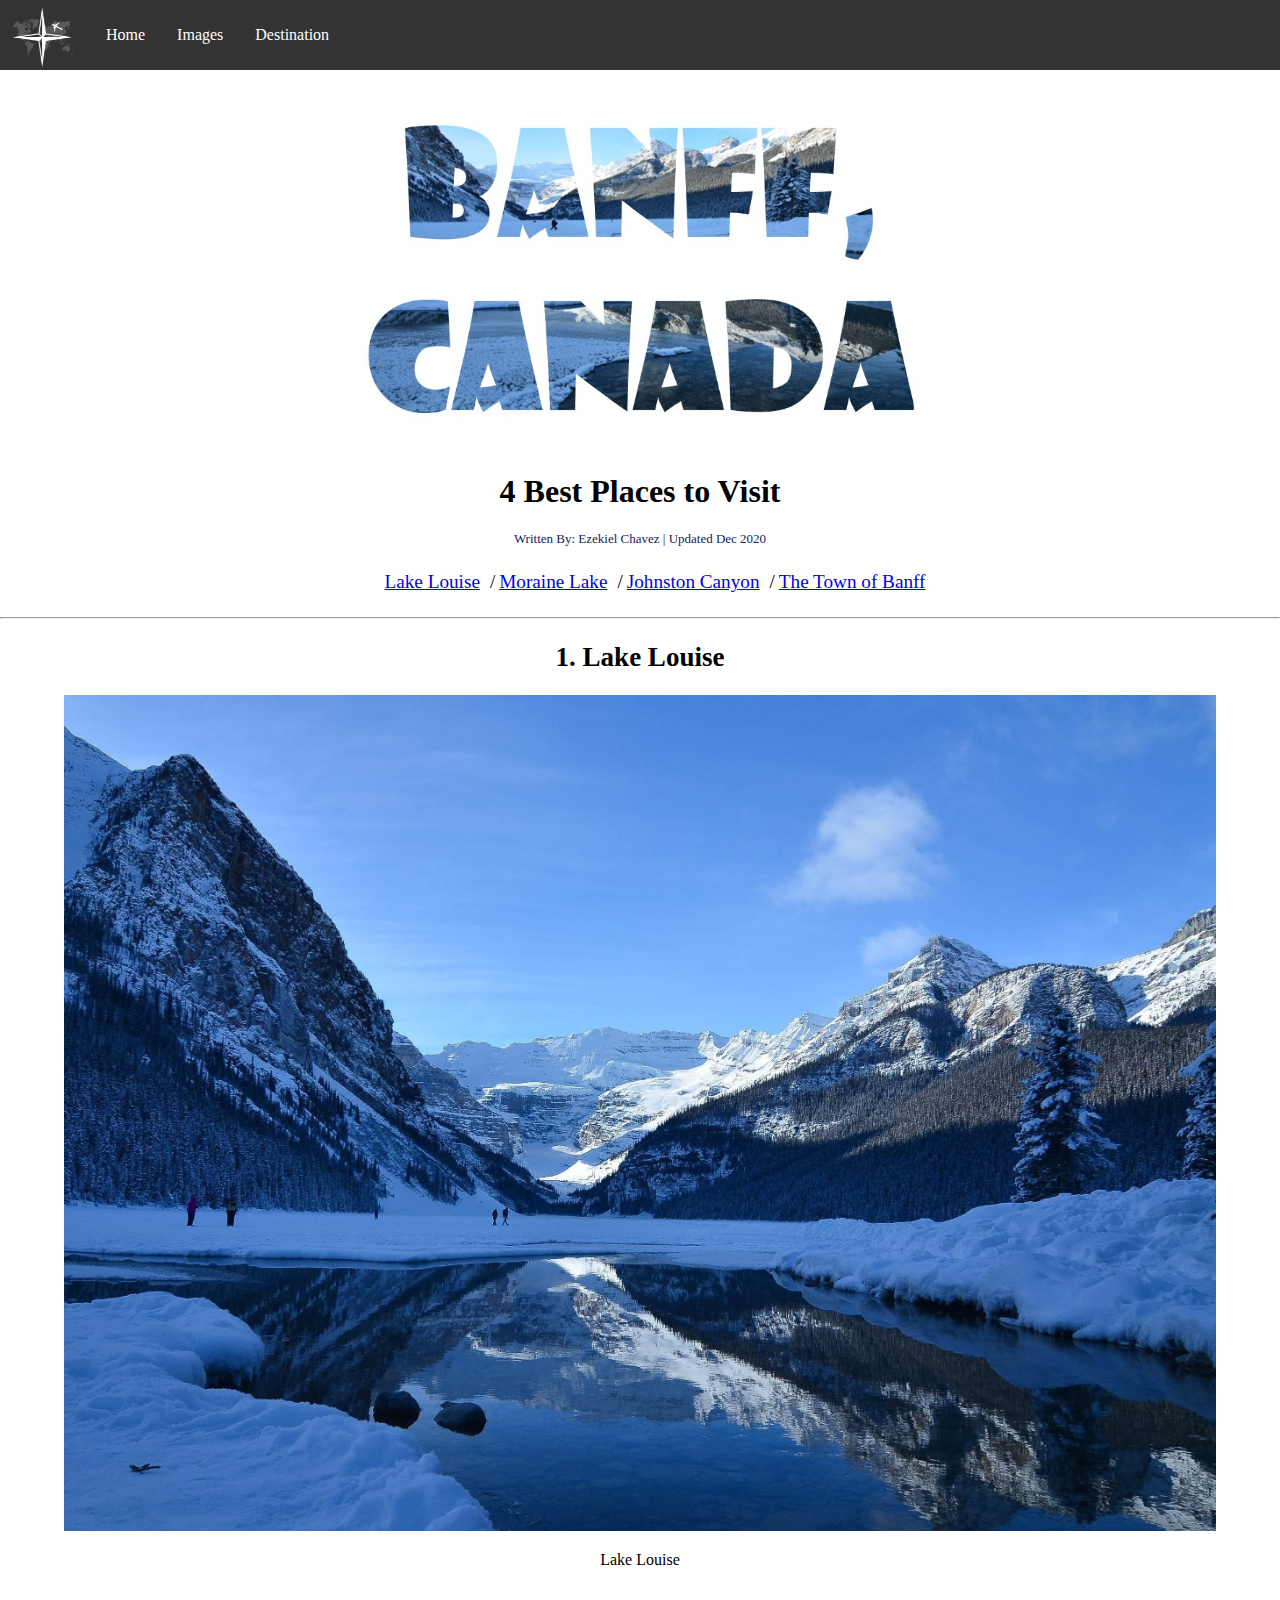
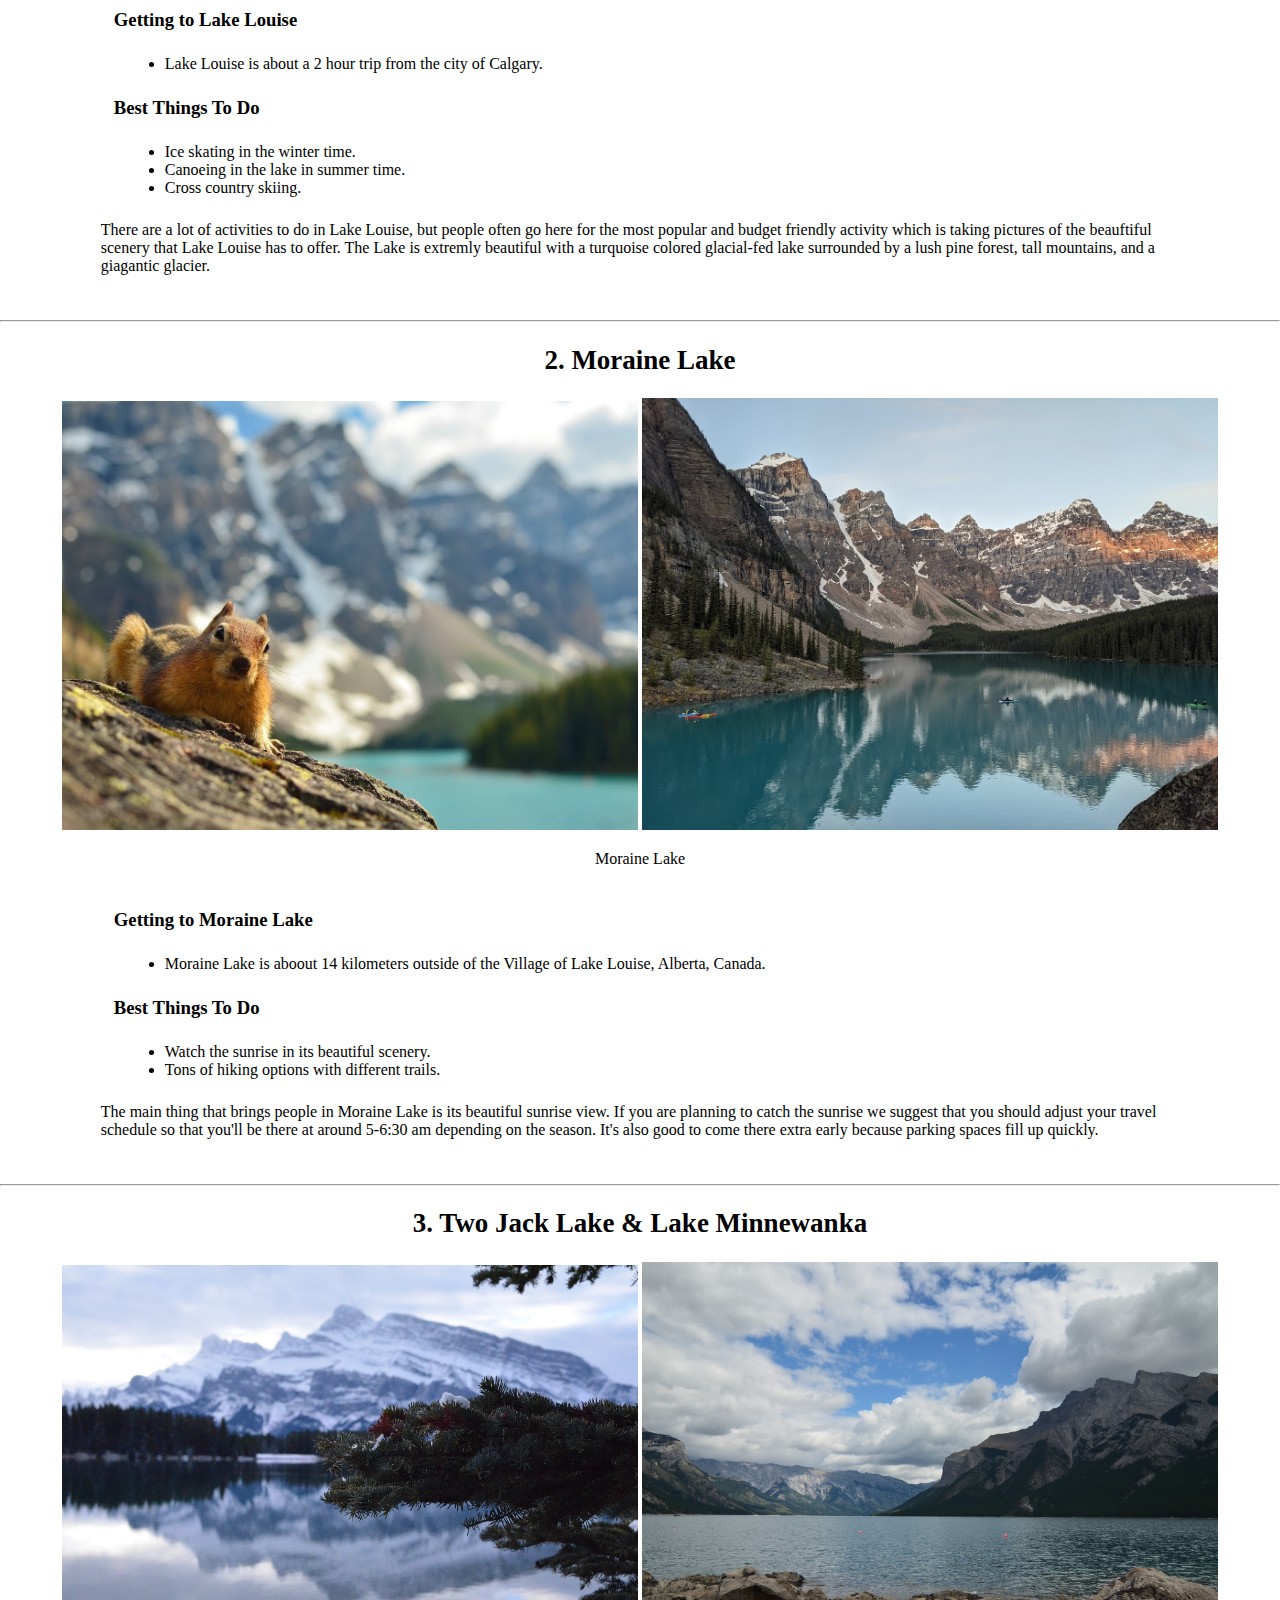
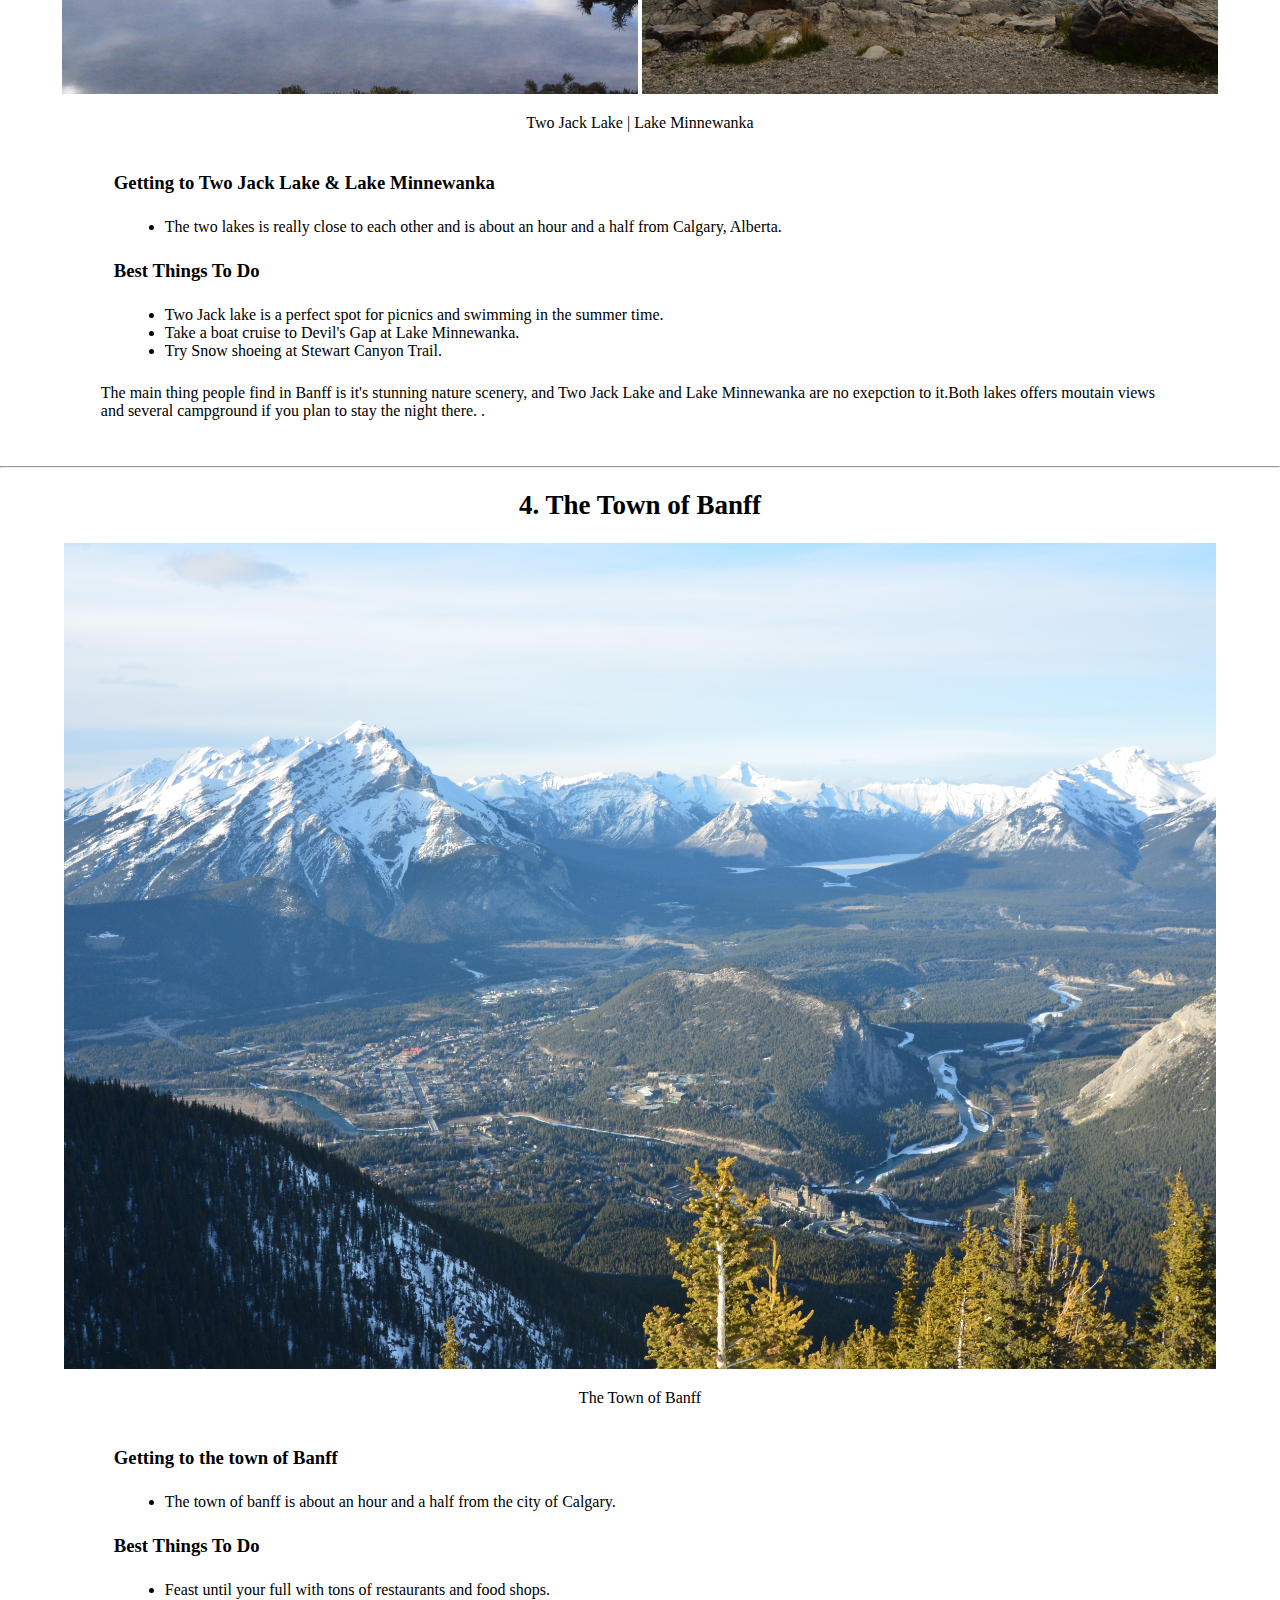
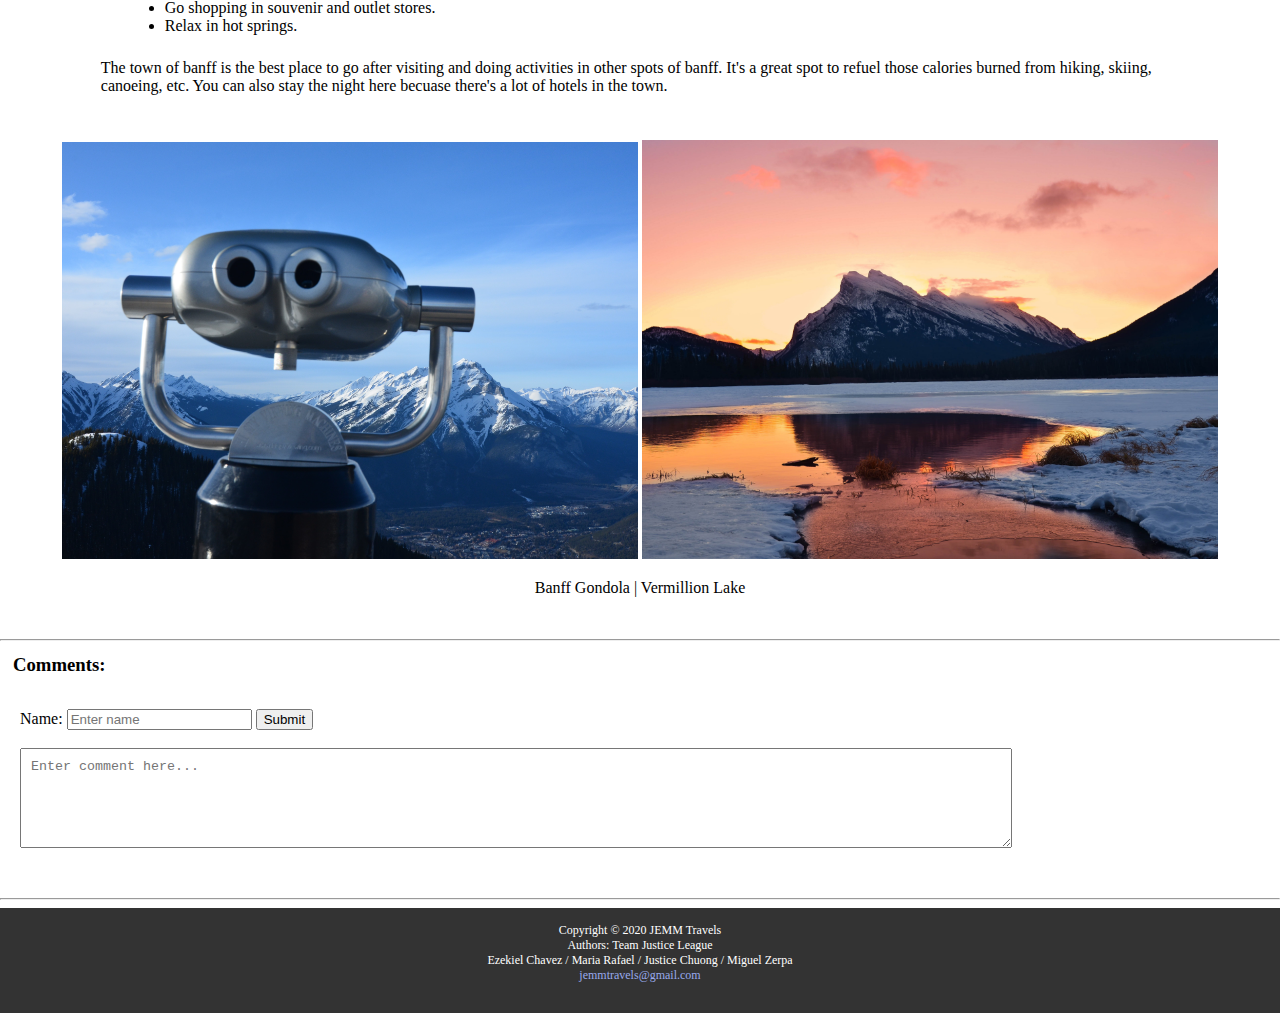
<file: banff.html>
<!DOCTYPE html>
<html lang="en">

<head>
    <title> JEMM Travels | Banff </title>
    <link rel="stylesheet" type="text/css" href="temp.css" />
    <meta name="viewport" content="width=device-width, initial-scale=1">
    <meta charset="utf-8">
</head>


<body>
    <div class="logo">
        <a href="index.html" target="_self">
            <img class="logo" src="images/logo1.png" alt="jemmtravels logo" width="65" height="65">
        </a>
    </div>

    <div class="navbar">
        <div class="nav_margin">
			<a href="index.html">Home</a>
			<a href="images.html">Images</a>
        </div>
		<div class="dropdown">
            <button class="dropbtn">Destination
				<i class="fa fa-caret-down"></i>
			</button>
            <div class="dropdown-content">
                <a href="palawan.html">Palawan, Philippines</a>
                <a href="tokyo.html">Tokyo, Japan</a>
                <a class="active" href="banff.html">Banff, Canada</a>
            </div>
        </div>
    </div>

    <p class="imagecenter">
        <img src="images/banff.jpg" alt="Banff, Canada" class="imgwidth2">
    </p>

    <div class="navigation">
	<h1>4 Best Places to Visit</h1>
	<p class="fontauthor">Written By: Ezekiel Chavez | Updated Dec 2020</p>
        <ul class="breadcrumb">
            <li><a href="#1">Lake Louise</a></li>
            <li><a href="#2">Moraine Lake</a></li>
            <li><a href="#3">Johnston Canyon</a></li>
            <li><a href="#4">The Town of Banff</a></li>
        </ul>
    </div>
	
	<button onclick="topFunction()" id="myBtn" title="Go to top">Top</button>
	<script>
		//Adapted from: https://www.w3schools.com/howto/tryit.asp?filename=tryhow_js_scroll_to_top

		var mybutton = document.getElementById("myBtn");

		// When the user scrolls down 600px from the top of the document, show the button
		window.onscroll = function() {scrollFunction()};

		function scrollFunction() {
		  if (document.body.scrollTop > 600 || document.documentElement.scrollTop > 600) {
			mybutton.style.display = "block";
		  } else {
			mybutton.style.display = "none";
		  }
		}

		// When the user clicks on the button, scroll to the top of the document
		function topFunction() {
		  document.body.scrollTop = 0;
		  document.documentElement.scrollTop = 0;
		}
	</script>
	
	
	<hr class="line1">
    <h2 id="1">1. Lake Louise</h2>    
	<div class="imagecenter">
		<img src="images/lakelouise.jpg" alt="Lake Louise" class="imgwidth1">
		<!-- Source:  M.Rafael. Lake Louise, Canada. 2017. JPEG file.-->
		<p class="imagecenter">Lake Louise<p>
	</div>
	
	<div class="paragraph">
	<h3> Getting to Lake Louise</h3>
	
	<ul>
		<li> Lake Louise is about a 2 hour trip from the city of Calgary. </li>
	</ul>
	
	<h3>Best Things To Do</h3>
		<ul>
			<li>Ice skating in the winter time.</li>
			<li>Canoeing in the lake in summer time.</li>
			<li>Cross country skiing.</li>
		</ul>
		
		<p>
			There are a lot of activities to do in Lake Louise, but people often go here for the most popular and budget friendly activity which is taking pictures of the beauftiful
			scenery that Lake Louise has to offer. The Lake is extremly beautiful with a turquoise colored glacial-fed lake surrounded by a lush pine forest, tall mountains, and a giagantic glacier.<br><br>
		</p>
	</div>
	
	<hr class="line1">
    <h2 id="2">2. Moraine Lake</h2>
	<div class="imagecenter">
		<img src="images/moraine.jpg" alt="Moraine Lake" class="imgwidth2">
			<!-- Source:  M.Rafael. Moraine Lake, Canada. 2017. JPEG file.-->
		<img src="images/moraine2.jpg" alt="Moraine Lake" class="imgwidth2">
			<!-- Source:  M.Rafael. Moraine Lake. 2020. JPEG file.-->
			<p class = "imagecenter">Moraine Lake</p>
	</div>
	
	<div class="paragraph">	
		<h3> Getting to Moraine Lake</h3>
	
	<ul>
			<li> Moraine Lake is aboout 14 kilometers outside of the Village of Lake Louise, Alberta, Canada. </li>
		</ul>
	
	<h3>Best Things To Do</h3>
		<ul>
			<li>Watch the sunrise in its beautiful scenery.</li>
			<li>Tons of hiking options with different trails.</li>
		</ul>
		
		<p>
			The main thing that brings people in Moraine Lake is its beautiful sunrise view. If you are planning to catch the sunrise we suggest that you should adjust your travel schedule so that you'll be there 
			at around 5-6:30 am depending on the season. It's also good to come there extra early because parking spaces fill up quickly.<br><br>
		</p>	
	</div>
	
	<hr class="line1">
    <h2 id="3">3. Two Jack Lake & Lake Minnewanka</h2>
	<div class="imagecenter">
		<img src="images/twojacklake.jpg" alt="Two Jack Lake" class="imgwidth2">
			<!-- Source:  M.Rafael. Moraine Lake, Canada. 2017. JPEG file.-->
		<img src="images/lakeminnewanka.jpg" alt="Lake Minnewanka" class="imgwidth2">
			<!-- Source:  M.Rafael. Moraine Lake. 2020. JPEG file.-->
			<p class = "imagecenter">Two Jack Lake |  Lake Minnewanka </p>
	</div>
	
    <div class="paragraph">
       <h3> Getting to Two Jack Lake & Lake Minnewanka</h3>
		<ul>
			<li> The two lakes is really close to each other and is  about an hour and a half from Calgary, Alberta. </li>
		</ul>
	
		<h3>Best Things To Do</h3>
		
		<ul>
			<li>Two Jack lake is a perfect spot for picnics and swimming in the summer time.</li>
			<li>Take a boat cruise to Devil's Gap at Lake Minnewanka.</li>
			<li>Try Snow shoeing at Stewart Canyon Trail.</li>
		</ul>
		
		<p>
			The main thing people find in Banff is it's stunning nature scenery, and Two Jack Lake and Lake Minnewanka are no exepction to it.Both lakes offers moutain views and several campground if you plan to stay the night there.   .<br><br>
		</p>	
    </div>
	
	<hr class="line1">
    <h2 id="4">4. The Town of Banff</h2>
	<div class="imagecenter">
		<img src="images/BanffGondola.jpg" alt="Banff Town" class="imgwidth1">
			<!-- Source:  M.Rafael.Banff. 2020. JPEG file.-->
			<p class = "imagecenter">The Town of Banff</p>
	</div>
    
	<div class="paragraph">
        
		<h3> Getting to the town of Banff</h3>
	
	<ul>
			<li> The town of banff is about an hour and a half from the city of Calgary. </li>
		</ul>
	
	<h3>Best Things To Do</h3>
		<ul>
			<li>Feast until your full with tons of restaurants and food shops.</li>
			<li>Go shopping in souvenir and outlet stores.</li>
			<li>Relax in hot springs.</li>
		</ul>
		
		<p>
			The town of banff is the best place to go after visiting and doing activities in other spots of banff. It's a great spot to refuel those calories burned from hiking, skiing, canoeing, etc.
			You can also stay the night here becuase there's a lot of hotels in the town.<br><br>
		</p>	
    </div>
	
	<div class="imagecenter">
		<img src="images/banffgondola1.jpg" alt="Banff Town" class="imgwidth2">
		<!-- Source:  M.Rafael.Banff. 2017. JPEG file.-->
		<img src="images/vermillionlake.jpg" alt="Vermillion Lake" class="imgwidth2">
		<!-- Source:  M.Rafael. Vermillion Lake, Banff. 2017. JPEG file.-->
		<p class = "imagecenter"> Banff Gondola | Vermillion Lake</p>
	</div>
	
	<br><hr class="line1">
	<h3>Comments: </h3>
	<form method="post" action="https://webdevbasics.net/scripts/demo.php" onsubmit="return validateForm()" name="commentform">
		<label for="userName">Name: </label>
		<input type="text" name="userName" id="userName" placeholder="Enter name">
		<input type="submit" id="submit" value="Submit"><br><br>
		<textarea class="comments" name="comments" id="comments" placeholder="Enter comment here..."></textarea>
	</form>
	
	<script>
		function validateForm() {
			if (document.forms[0].userName.value == "") {
				alert("Name field cannot be empty.");
				return false;
			}

			if (document.getElementById("comments").value == "") {
				alert ("Comment cannot be empty");
				document.getElementById("comments").focus();
				return false;
			} 
			alert ("Your comment has been submitted.");
			return true;
		}
	</script>
	
	<br><hr class="line1">
	<footer class="footer" >
			<br>
			Copyright © 2020 JEMM Travels<br>
			Authors: Team Justice League<br>Ezekiel Chavez / Maria Rafael / Justice Chuong / Miguel Zerpa<br>
			<a class="emailfooter" href = "mailto:jemmtravels@gmail.com">jemmtravels@gmail.com</a><br><br><br>
	</footer>
</body>

</html>
</file>
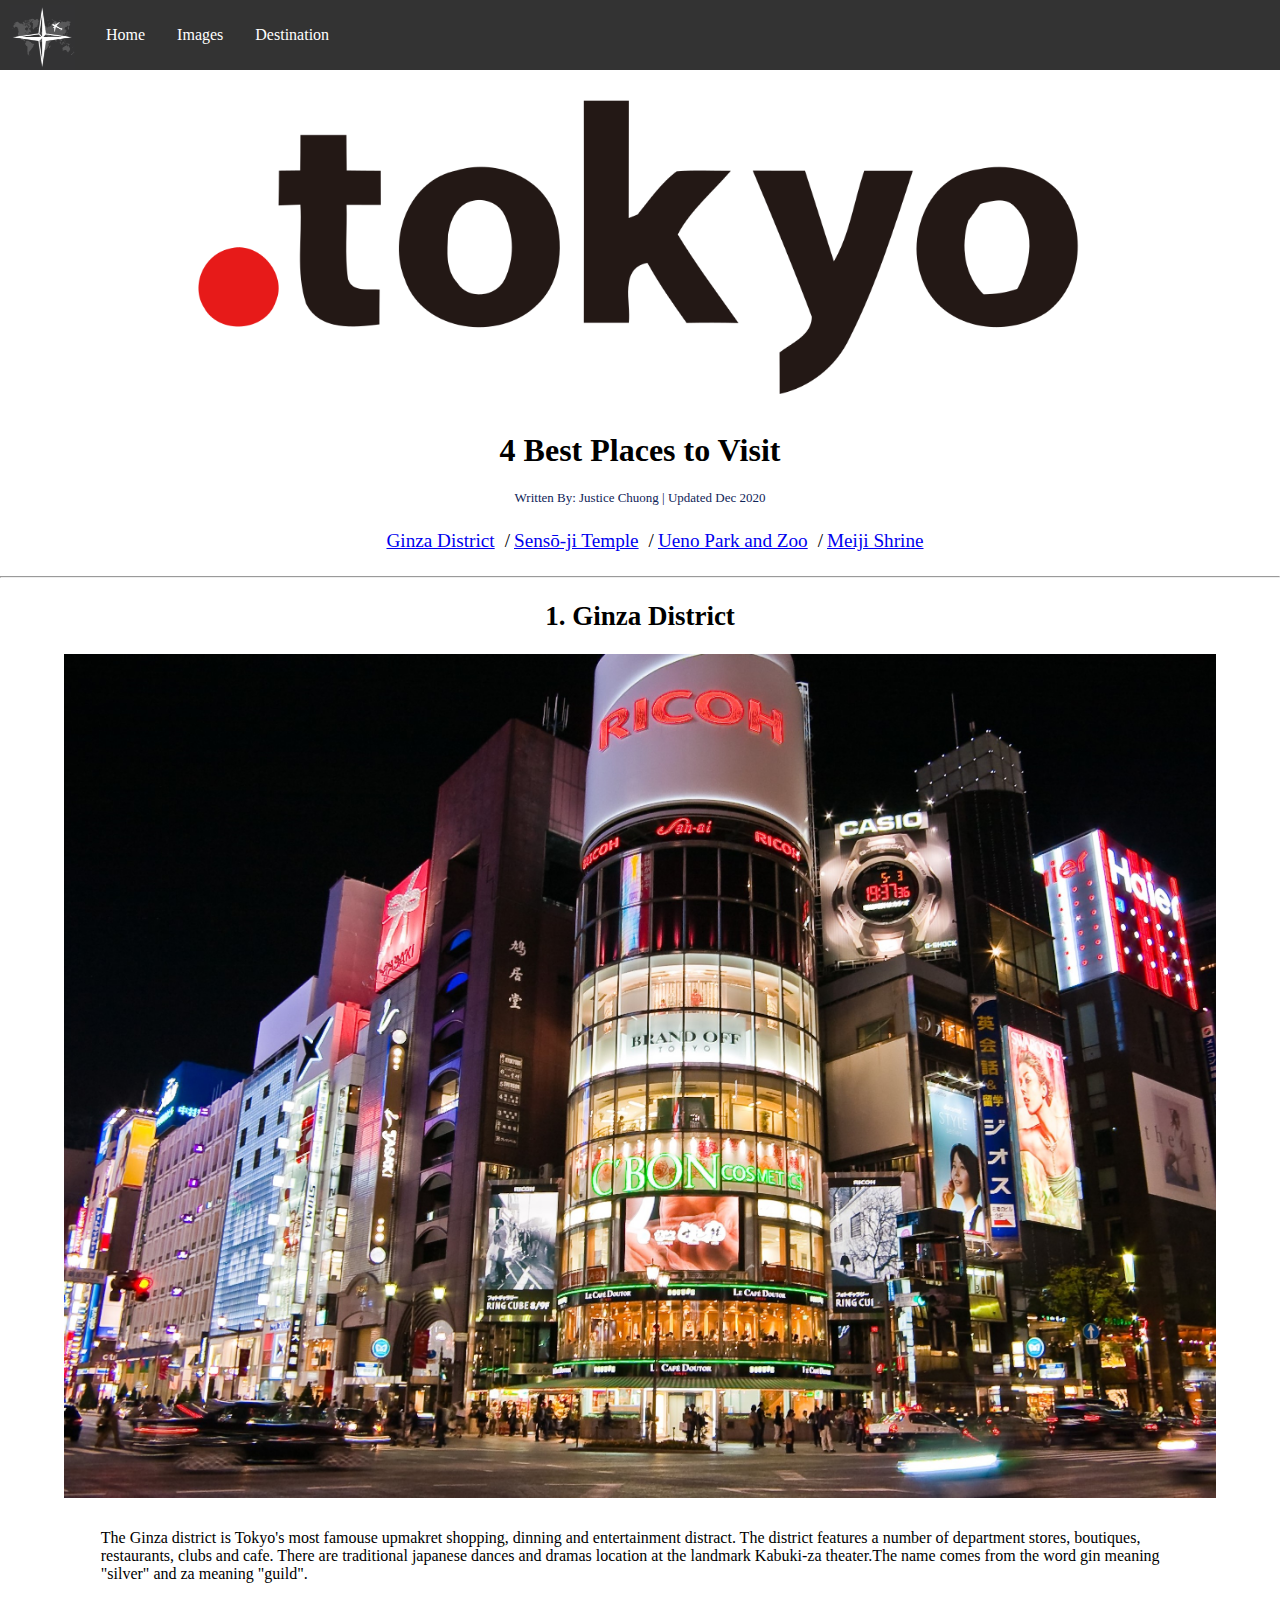
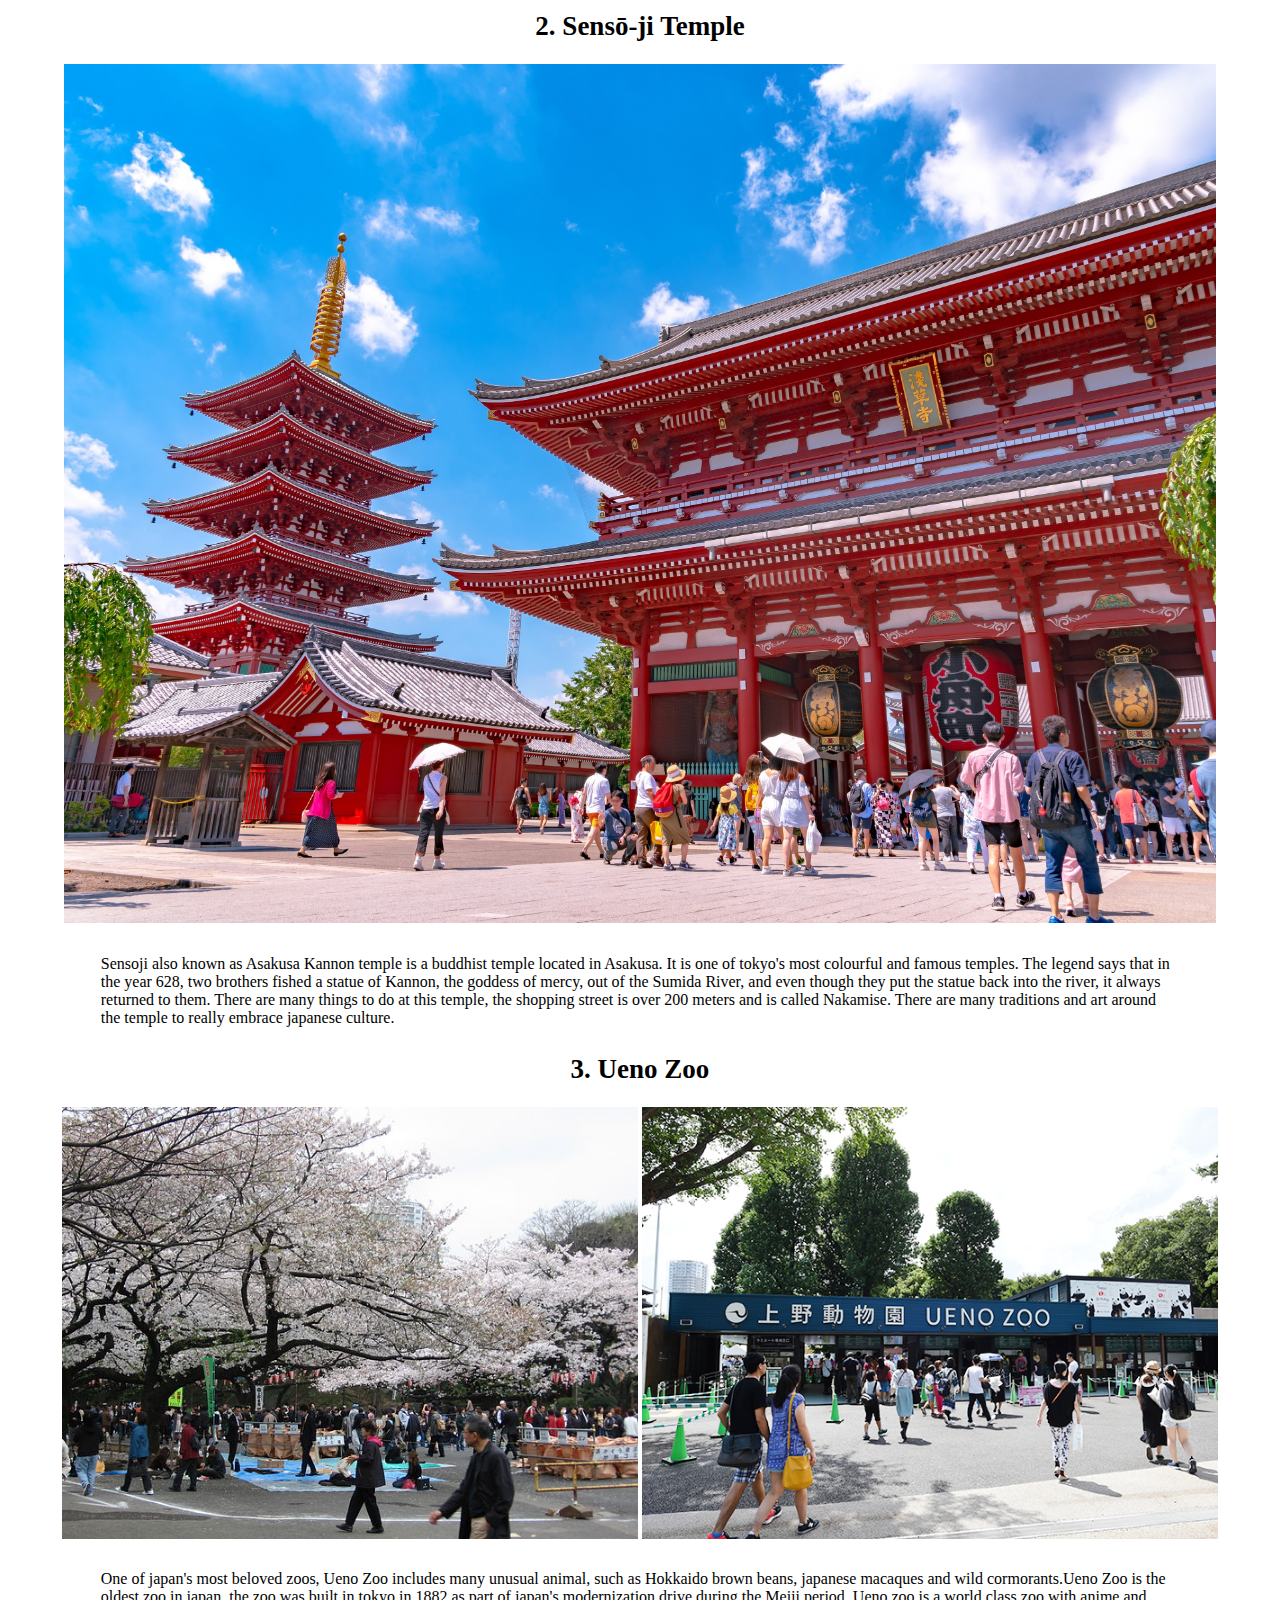
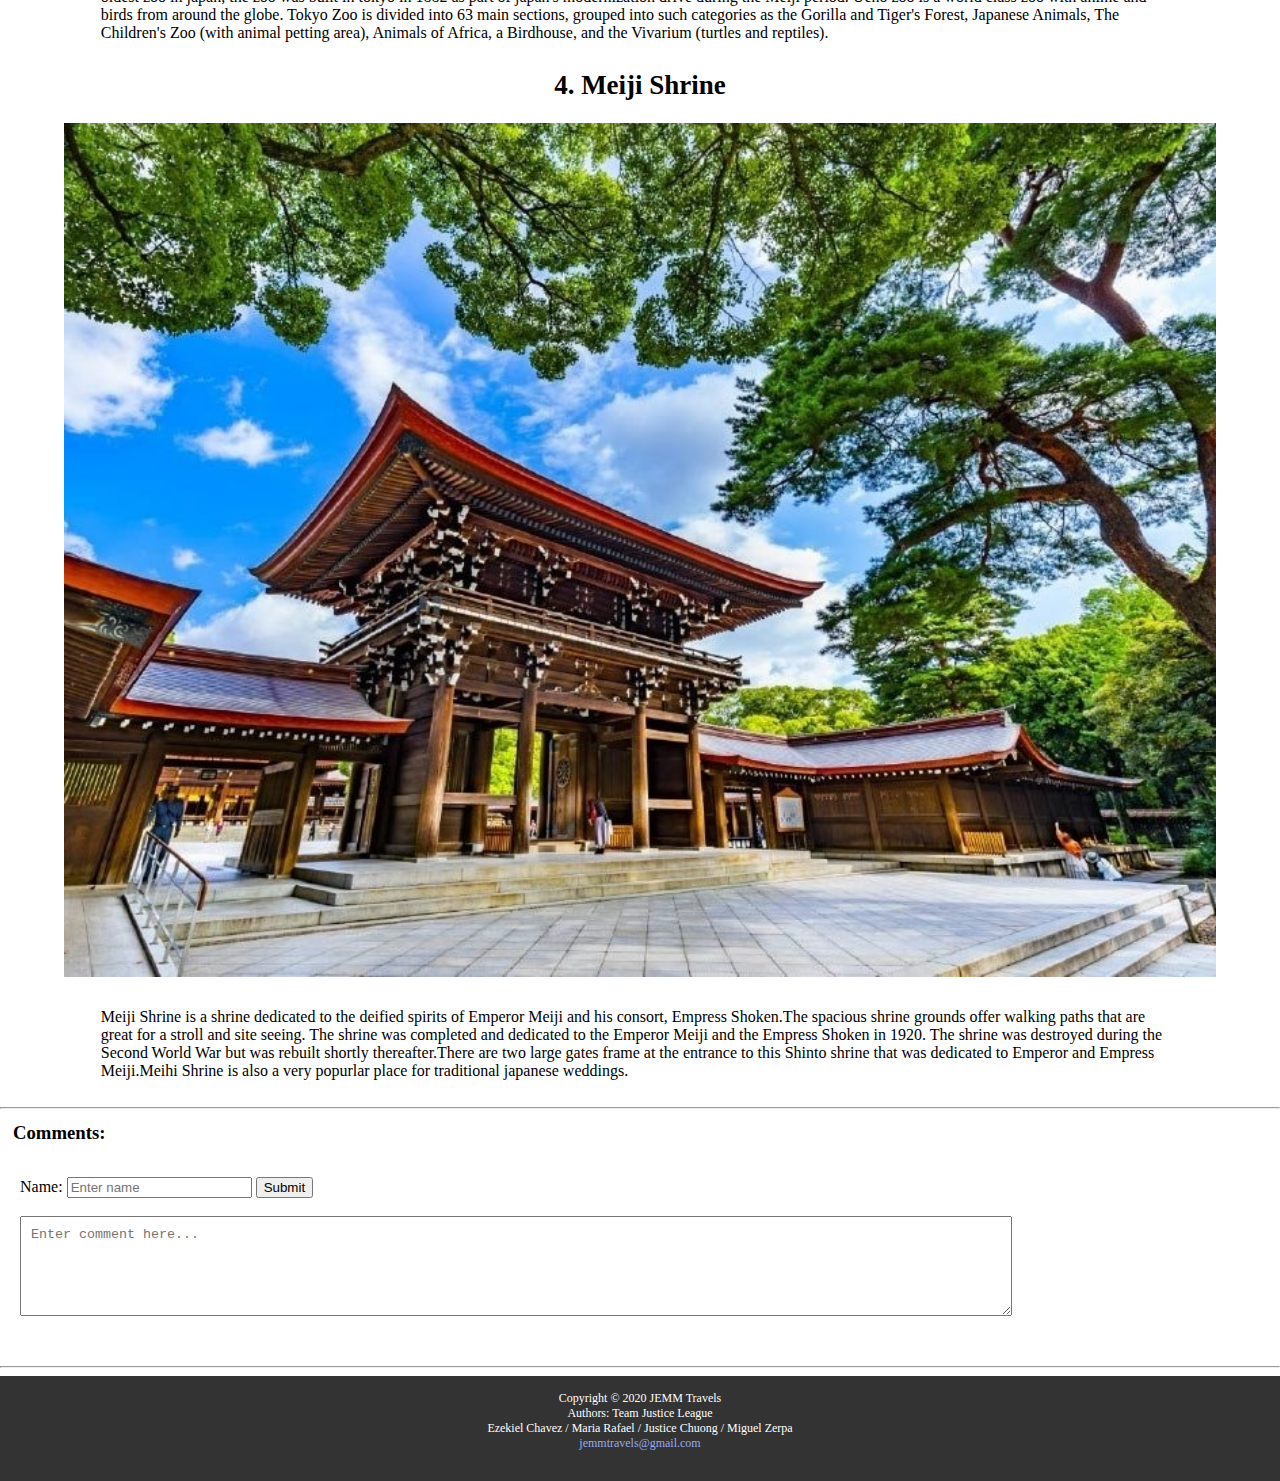
<file: tokyo.html>
<!DOCTYPE html>
<html lang="en">

<head>
    <title> JEMM Travels | Tokyo </title>
    <link rel="stylesheet" type="text/css" href="temp.css" />
    <meta name="viewport" content="width=device-width, initial-scale=1">
    <meta charset="utf-8">
</head>

<body>
    <div class="logo">
        <a href="index.html" target="_self">
            <img class="logo" src="./images/logo1.png" alt="jemmtravels logo" width="65" height="65">
        </a>
    </div>

    <div class="navbar">
        <div class="nav_margin">
            <a href="index.html">Home</a>
            <a href="images.html">Images</a>
        </div>
        <div class="dropdown">
            <button class="dropbtn">Destination
                <i class="fa fa-caret-down"></i>
            </button>
            <div class="dropdown-content">
                <a href="palawan.html">Palawan, Philippines</a>
                <a class="active" href="tokyo.html">Tokyo, Japan</a>
                <a href="banff.html">Banff, Canada</a>
            </div>
        </div>
    </div>

    <p class="imagecenter">
        <img src="./images/tokyo.png" alt="Tokyo" class="imgwidth3">
    </p>

    <div class="navigation">
        <h1>4 Best Places to Visit</h1>
		<p class="fontauthor">Written By: Justice Chuong | Updated Dec 2020</p>
        <ul class="breadcrumb">
            <li><a href="#1">Ginza District</a></li>
            <li><a href="#2">Sensō-ji Temple</a></li>
            <li><a href="#3">Ueno Park and Zoo</a></li>
            <li><a href="#4">Meiji Shrine</a></li>
        </ul>
    </div>
	
	<button onclick="topFunction()" id="myBtn" title="Go to top">Top</button>
	<script>
		//Adapted from: https://www.w3schools.com/howto/tryit.asp?filename=tryhow_js_scroll_to_top
		//Get the button
		var mybutton = document.getElementById("myBtn");

		// When the user scrolls down 600px from the top of the document, show the button
		window.onscroll = function() {scrollFunction()};

		function scrollFunction() {
		  if (document.body.scrollTop > 600 || document.documentElement.scrollTop > 600) {
			mybutton.style.display = "block";
		  } else {
			mybutton.style.display = "none";
		  }
		}

		// When the user clicks on the button, scroll to the top of the document
		function topFunction() {
		  document.body.scrollTop = 0;
		  document.documentElement.scrollTop = 0;
		}
	</script>
	
    <hr>
    <div id="1">
        <h2>1. Ginza District</h2>
        <div class="imagecenter">
            <img src="./images/tokyo_ginza.jpg" alt="ginza street at night" class="imgwidth1">
            <!-- Source: 2009. Ginza San-Ai Building. [image] Available at: <https://commons.wikimedia.org/wiki/File:San-ai_Building_at_night.jpg> [Accessed 30 November 2020]. -->
        </div>
		<div class="paragraph">
			<p>
                The Ginza district is Tokyo's most famouse upmakret shopping, dinning and entertainment distract. The district features a number of department stores, boutiques, restaurants, clubs and cafe. There are traditional japanese dances and dramas location at the landmark Kabuki-za theater.The name comes from the word gin meaning "silver" and za meaning "guild". 
            </p>
        </div>
    </div>
    
	<div id="2">
        <h2>2. Sensō-ji Temple</h2>
        <div class="imagecenter">
            <img src="./images/sensoji_temple.jpg" alt="Sensō-ji Temple" class="imgwidth1">
            <!-- Source: Sensoji: The Ins and Outs of Tokyo’s Oldest Temple. 2019 [Online]. Available: https://tokyocheapo.com/entertainment/sensoji-temple-guide/. [Accessed: 30- Nov- 2020] -->
		</div>
		<div class="paragraph">
            <p>
                Sensoji also known as Asakusa Kannon temple is a buddhist temple located in Asakusa. It is one of tokyo's most colourful and famous temples. The legend says that in the year 628, two brothers fished a statue of Kannon, the goddess of mercy, out of the Sumida River, and even though they put the statue back into the river, it always returned to them. There are many things to do at this temple, the shopping street is over 200 meters and is called Nakamise. There are many traditions and art around the temple to really embrace japanese culture. 
            </p>
        </div>
    </div>
	
    <div id="3">
        <h2>3. Ueno Zoo</h2>
        <div class="imagecenter">
            <img src="./images/Ueno_Park.jpg" alt="Ueno park" class="imgwidth2">
            <!-- Source: Tokyo Zoological Park Society, 2019. UENO ZOOLOGICAL GARDENS. [image] Available at: <https://chikatoku.enjoytokyo.jp/en/spot/ueno_doubutuen.html> [Accessed 30 November 2020]. -->
            <img src="./images/Ueno_zoo.jpg" alt="Ueno zoo" class="imgwidth2">
            <!-- Source: 2008. Pic-Nic At Ueno Park For The Cherry Blossom Season. [image] Available at: <https://commons.wikimedia.org/wiki/File:Ueno-Park.JPG> [Accessed 30 November 2020]. -->
        </div>
		<div class="paragraph">		
			<p>
                One of japan's most beloved zoos, Ueno Zoo includes many unusual animal, such as Hokkaido brown beans, japanese macaques and wild cormorants.Ueno Zoo is the oldest zoo in japan, the zoo was built in tokyo in 1882 as part of japan's modernization drive during the Meiji period. Ueno zoo is a world class zoo with anime and birds from around the globe. Tokyo Zoo is divided into 63 main sections, grouped into such categories as the Gorilla and Tiger's Forest, Japanese Animals, The Children's Zoo (with animal petting area), Animals of Africa, a Birdhouse, and the Vivarium (turtles and reptiles). 
            </p>
        </div>
    </div>
    <div id="4">
        <h2>4. Meiji Shrine</h2>
        <div class="imagecenter">
            <img src="./images/Meiji_shrine.jpg" alt="Meiji Shrine" class="imgwidth1">
            <!-- Source: beeboys / Adobe Stock, The Meiji Shrine, Tokyo. 2019 [Online]. Available: https://www.ancient-origins.net/ancient-places-asia/meiji-shrine-0012969. [Accessed: 30- Nov- 2020] -->
        </div>
		<div class="paragraph">
			<p>
             Meiji Shrine is a shrine dedicated to the deified spirits of Emperor Meiji and his consort, Empress Shoken.The spacious shrine grounds offer walking paths that are great for a stroll and site seeing. The shrine was completed and dedicated to the Emperor Meiji and the Empress Shoken in 1920. The shrine was destroyed during the Second World War but was rebuilt shortly thereafter.There are two large gates frame at the entrance to this Shinto shrine that was dedicated to Emperor and Empress Meiji.Meihi Shrine is also a very popurlar place for traditional japanese weddings.
            </p>
        </div>
    </div>
	
	<br><hr class="line1">
	<h3>Comments: </h3>
	<form method="post" action="https://webdevbasics.net/scripts/demo.php" onsubmit="return validateForm()" name="commentform">
		<label for="userName">Name: </label>
		<input type="text" name="userName" id="userName" placeholder="Enter name">
		<input type="submit" id="submit" value="Submit"><br><br>
		<textarea class="comments" name="comments" id="comments" placeholder="Enter comment here..."></textarea>
	</form>
	
	<script>
		function validateForm() {
			if (document.forms[0].userName.value == "") {
				alert("Name field cannot be empty.");
				return false;
			}

			if (document.getElementById("comments").value == "") {
				alert ("Comment cannot be empty");
				document.getElementById("comments").focus();
				return false;
			} 
			alert ("Your comment has been submitted.");
			return true;
		}
	</script>
	
	<br><hr class="line1">
	<footer class="footer" >
			<br>
			Copyright © 2020 JEMM Travels<br>
			Authors: Team Justice League<br>Ezekiel Chavez / Maria Rafael / Justice Chuong / Miguel Zerpa<br>
			<a class="emailfooter" href = "mailto:jemmtravels@gmail.com">jemmtravels@gmail.com</a><br><br><br>
	</footer>

</body>

</html>
</file>
<file: temp.css>
body {
    margin: 0;
    font-family: "Comic Sans MS",serif,sans-serif;
}

.navigation {
    text-align: center;
}

.breadcrumb {
    list-style-type: none;
}

.breadcrumb>li {
    display: inline-block;
    margin-right: 10px;
	font-size:1.2em;
}

.breadcrumb>li:not(:last-child):after {
    display: inline;
    content: '/';
    position: relative;
    left: 10px;
}

.logo img {
    position:absolute;
	margin-left:10px;
	margin-top: 5px;
	background-color: #333;

}

.navbar {
    overflow: hidden;
    background-color: #333;
}

.navbar a {
	float: left;
    font-size: 16px;
    color: white;
    text-align: center;
    padding: 26px 16px;
    text-decoration: none;
}

.nav_margin {
	margin:0 0 0 90px;
}

.navbar a.active {
    background-color: #175783;
    color: white;
}

.dropdown {
    float: left;
    overflow: hidden;
}

.dropdown .dropbtn {
    font-size: 16px;
    border: none;
    outline: none;
    color: white;
    padding: 26px 16px;
    background-color: inherit;
    font-family: inherit;
    margin: 0;
}

.navbar a:hover,
.dropdown:hover .dropbtn {
    background-color: #175783;
}

.dropdown-content {
    display: none;
    position: absolute;
    background-color: #f9f9f9;
    min-width: 160px;
    box-shadow: 0px 8px 16px 0px rgba(0, 0, 0, 0.2);
    z-index: 1;
}

.dropdown-content a {
    float: none;
    color: black;
    padding: 12px 16px;
    display: block;
    text-align: left;
}

.dropdown-content a:hover {
    background-color:#175783;
}

.dropdown:hover .dropdown-content {
    display: block;
}

#myBtn {
	display: none;
	position: fixed;
	bottom: 18px;
	right: 30px;
	z-index: 99;
	font-size: 14px;
	border: none;
	outline: none;
	background-color: #175783;
	color: white;
	cursor: pointer;
	padding: 10px;
	border-radius: 2px;
}

#myBtn:hover {
	background-color: #555;
}

.center {
    display: block;
    margin-left: auto;
    margin-right: auto;
    width: 100%;
}

.imagecenter {
    text-align: center;
}

.imgwidth1{
	width: 90%;
	max-width: 100%;
}

.imgwidth2 {
	width: 45%;
	max-width: 100%;
}

.imgwidth3 {
	width: 70%;
	max-width: 100%;
}

.imgwidth20 {
	width: 20%;
	max-width: 100%;
}

.imgwidth15 {
	width: 15%;
	max-width: 100%;
}

.travelslide {
	width: 90%;
	max-width: 100%;
	text-align: center;
	margin-left: auto;
    margin-right: auto;
}


h2 {
	text-align: center;
	font-size: 27px;
}

h3 {
	margin: 13px;
}

.font0 {
	font-family: fantasy;
	font-variant: small-caps;
	font-size:xx-large;
	text-align: center;
	color: #0F2458;
}

.font01 {
	font-family: fantasy;
	font-variant: small-caps;
	font-size:x-large;
	text-align: center;
	color: #0F2458;
}
.font1 {
	font-family: fantasy;
	font-variant: small-caps;
	font-size:xx-large;
	color: #0F2458;
}

.emailfooter {
	color: #99AAEC;
	text-decoration:none;
}

.font2 {
	font-family: fantasy;
	font-variant: small-caps;
	font-size: 25px;
}

.fontauthor {
	font-size:x-large;
	text-align: center;
	color: #0F2458;
	font-size: small;
	
}

.linknodecor {
	text-decoration:none;
	color: #0F2458;
}

ul {
    margin: 1.5em;
}

.fotorama {
	width: 90%;
	max-width: 100%;
	margin-left:auto;
	margin-right:auto;
}

.line1 {

    height: 1px;
    background-image: linear-gradient(to right, rgba(0,0,0,0), rgba(0,0,0,0.75), rgba(0,0,0,0));
	max-width: 100%;
	}
	/* Source: https://css-tricks.com/examples/hrs/. Accessed: November 8, 2020 */


.leftblock {
	float:left;
	width:30%;
}

.rightblock {
	float: right;
	width: 70%;
}

.comments {
	width: 80%;
	height: 100px;
	padding: 10px;
}
form {
	padding-left: 20px;
	padding: 20px;
}

li {
	text-align:left;
}

p {
	text-align:left;
}

h3 {
	text-align:left;
}

.paragraph {
	padding: 0.7em;
	text-align: center;
	display: inline-block;
	float:left;
	width:86%;
	margin-left: 7%; 
	margin-right: 7%;
	min-width: 100px;
}

table {
	width: 90%;
	margin-left: auto; 
	margin-right: auto;
	border-collapse: collapse;
}

td {
	text-align: left;
	padding: 8px;
}

tr:nth-child(even) {
  background-color: #dddddd;
}

footer {
     color: white;
	 text-align: center;
	 font-size: 12px;
	 background-color: #333;
}

* {
  box-sizing: border-box;
}

.bodyi {
  margin: 0;
  font-family: Arial;
}

.headeri {
  text-align: center;
  padding: 32px;
}

.rowi {
  display: flex;
  flex-wrap: wrap;
  padding: 0 4px;
}

/* Create four equal columns that sits next to each other */
.columni {
  flex: 25%;
  max-width: 25%;
  padding: 0 4px;
}

.columni img {
  margin-top: 8px;
  vertical-align: middle;
  width: 100%;
}

/* Responsive layout - makes a two column-layout instead of four columns */
@media screen and (max-width: 800px) {
  .columni {
    flex: 50%;
    max-width: 50%;
  }
}

/* Responsive layout - makes the two columns stack on top of each other instead of next to each other */
@media screen and (max-width: 600px) {
  .columni {
    flex: 100%;
    max-width: 100%;
  }
}
</file>
